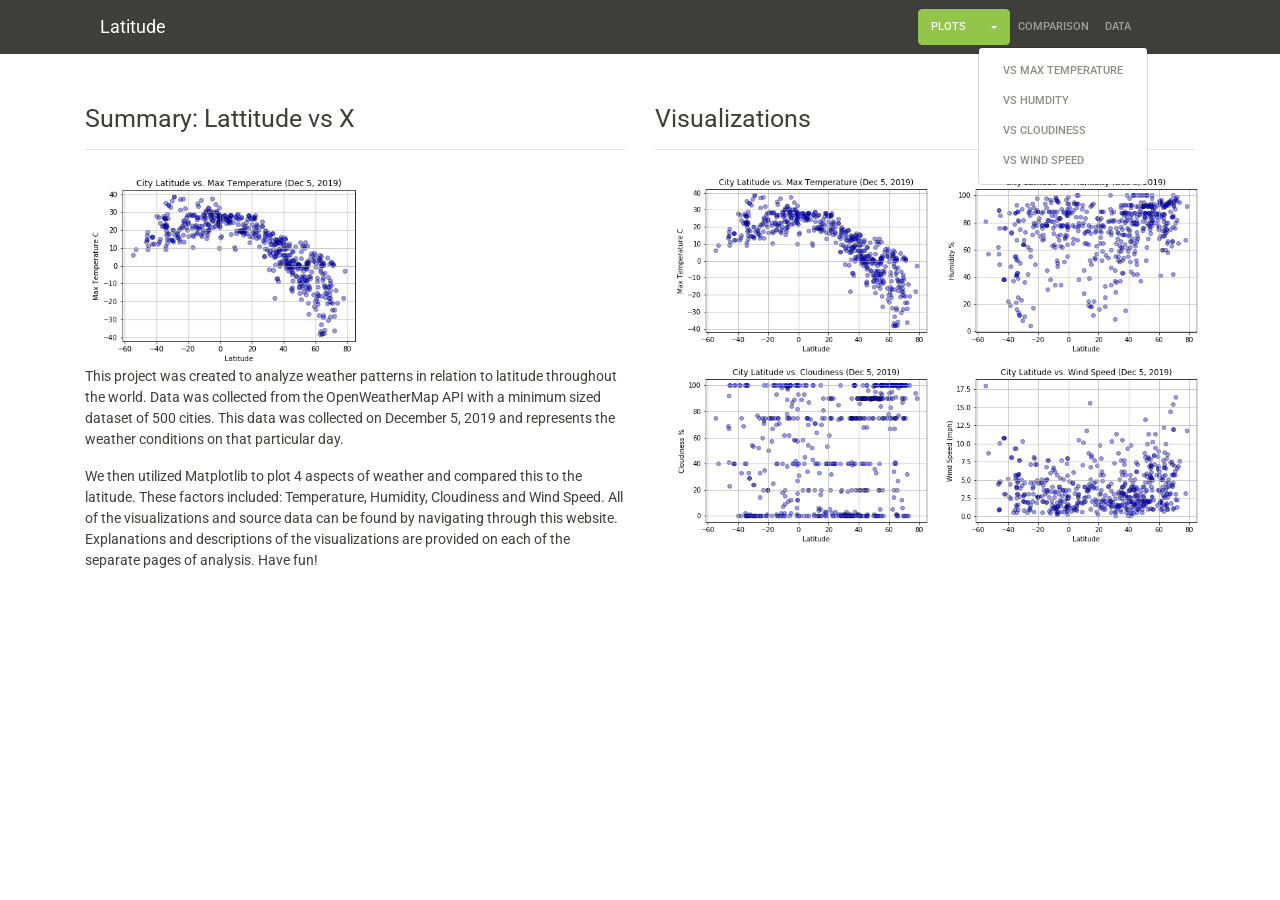
<file: Unit 11 - Web/index.html>
<DOCTYPE html>
<html lang="en-us">
    <head>
        <meta charset = "UTF-8">
        <title>Weather Analyses</title>
          <!--  Bring in our bootstrap stylesheet -->
        <link rel="stylesheet" href="./bootstrap.min.css" > 
        <link rel="stylesheet" href="./static.css" > 

    </head>
    
     <body>
        <nav class="navbar navbar-expand-sm navbar-dark bg-primary">
            <div class = "container">
                <div class = "col-9">
                    <a class="navbar-brand" href="index.html">Latitude</a>
                </div> 


                   
                <div class="btn-group" role="group" aria-label="Button group with nested dropdown">
                    <button type="button" class="btn btn-success">Plots</button>
                    <div class="btn-group" role="group">
                        <button id="btnGroupDrop1" type="button" class="btn btn-success dropdown-toggle" data-toggle="dropdown" aria-haspopup="true" aria-expanded="false"></button>
                        <div class="dropdown-menu show" aria-labelledby="btnGroupDrop1" style>
                            <a class="dropdown-item" href="MaxTemp.html">vs Max Temperature</a>
                            <a class="dropdown-item" href="Humidity.html">vs Humdity</a>
                            <a class="dropdown-item" href="Cloudiness.html">vs Cloudiness</a>
                            <a class="dropdown-item" href="WindSpeed.html">vs Wind Speed</a>
                        </div>
                    </div>
                </div>
                  

                <div class="collapse navbar-collapse" id="navbarColor01">
                    <ul class="navbar-nav mr-auto">
                        <li class="nav-item">
                            <a class="nav-link" href="Comparisons.html">Comparison</a>
                        </li>
                        <li class="nav-item">
                            <a class="nav-link" href="Data.html">Data</a>
                        </li>
                   
                    </ul>
                </div>
            </div>
        </nav>


        <div class = "container">
            <div class="row">
                <div class = "col-lg-6 " style="padding: 35 px">
                    <h3>
                        Summary: Lattitude vs X
                    </h3>
                    <hr></hr>
                    <a href="MaxTemp.html"> <img height="200" src="assets/images/Fig1.png"> </a>

                    <p>
                        This project was created to analyze weather patterns in relation to latitude throughout the world. 
                        Data was collected from the OpenWeatherMap API with a minimum sized dataset of 500 cities.
                        This data was collected on December 5, 2019 and represents the weather conditions on that particular day.
                    </p>
                    <p>
                        We then utilized Matplotlib to plot 4 aspects of weather and compared this to the latitude.
                        These factors included: Temperature, Humidity, Cloudiness and Wind Speed. 
                        All of the visualizations and source data can be found by navigating through this website. 
                        Explanations and descriptions of the visualizations are provided on each of the separate pages of analysis.
                        Have fun!
                    </p>
                
                </div>
                <div class = "col-lg-6">
                    <h3>
                        Visualizations
                    </h3>
                    <hr></hr>
                    <div class = "container" >
                        <!--  padding  style: padding -->
                        <div class = "row">
                            <div class = "col-md-6">
                                <a href="MaxTemp.html"> <img height="190" src="assets/images/Fig1.png"> </a>
                            </div>
                            <div class = "col-md-6">
                                <a href="Humidity.html"> <img height="190" src="assets/images/Fig2.png"> </a>
                            </div>
                        </div>

                        <div class = "row">
                            <div class = "col-md-6">
                                <a href="Cloudiness.html"> <img height="190" src="assets/images/Fig3.png"> </a>
                            </div>
                            <div class = "col-md-6">
                                <a href="WindSpeed.html"> <img height="190" src="assets/images/Fig4.png"> </a>
                            </div>
                        </div>

                    </div>
                </div>

            </div>
 
        </div>

    
    </body>
    
</html>
</file>
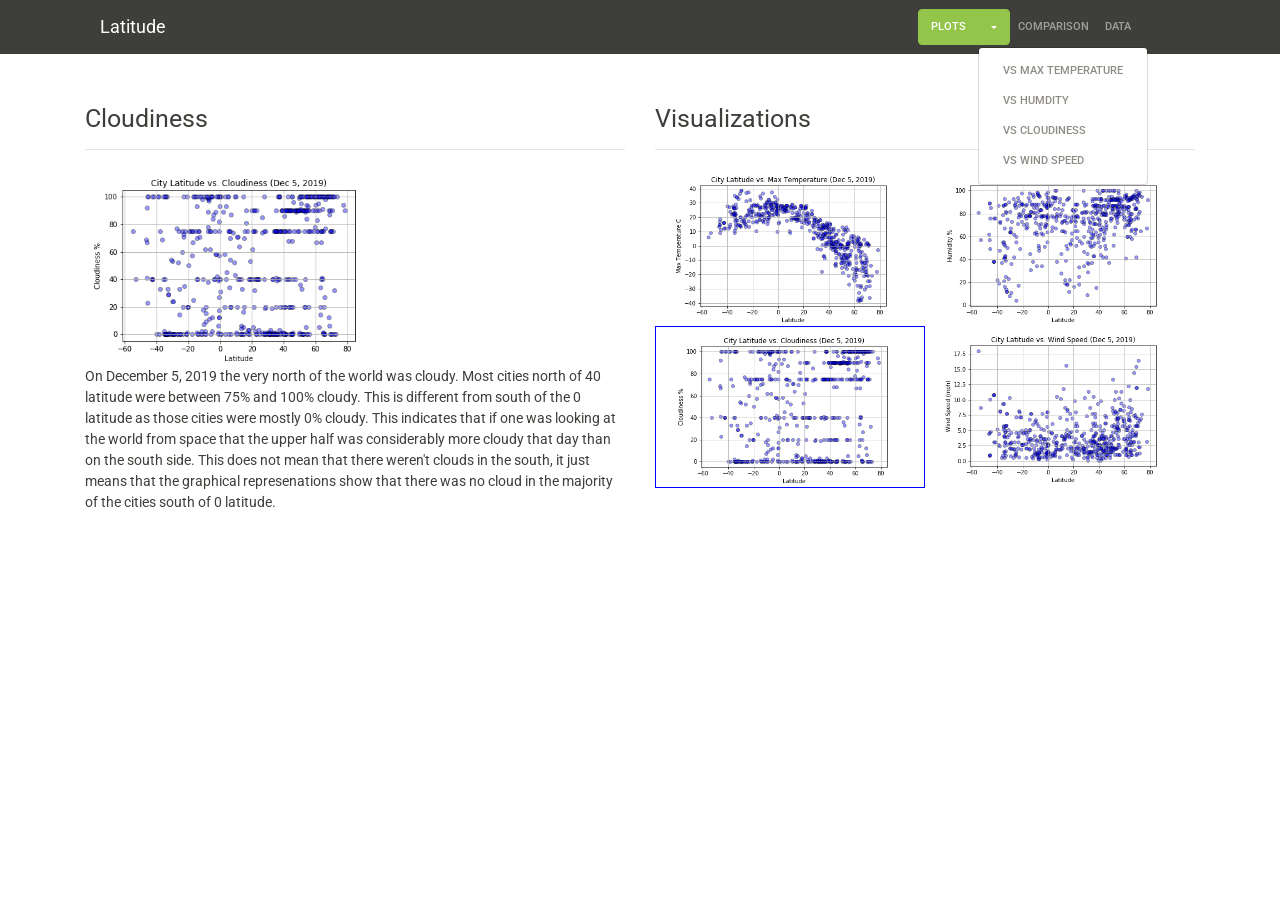
<file: Unit 11 - Web/Cloudiness.html>
<DOCTYPE html>
    <html lang="en-us">
        <head>
            <meta charset = "UTF-8">
            <title>Weather Analyses</title>
                 
            <link rel="stylesheet" href="./bootstrap.min.css" > 
            <link rel="stylesheet" href="./static.css" > 
    
        </head>
        
         <body>
            <nav class="navbar navbar-expand-sm navbar-dark bg-primary">
                <div class = "container">
                    <div class = "col-9">
                        <a class="navbar-brand" href="index.html">Latitude</a>
                    </div> 
                       
                    <div class="btn-group" role="group" aria-label="Button group with nested dropdown">
                        <button type="button" class="btn btn-success">Plots</button>
                        <div class="btn-group" role="group">
                            <button id="btnGroupDrop1" type="button" class="btn btn-success dropdown-toggle" data-toggle="dropdown" aria-haspopup="true" aria-expanded="false"></button>
                            <div class="dropdown-menu show" aria-labelledby="btnGroupDrop1" style>
                                <a class="dropdown-item" href="MaxTemp.html">vs Max Temperature</a>
                                <a class="dropdown-item" href="Humidity.html">vs Humdity</a>
                                <a class="dropdown-item" href="Cloudiness.html">vs Cloudiness</a>
                                <a class="dropdown-item" href="WindSpeed.html">vs Wind Speed</a>
                            </div>
                        </div>
                    </div>
                      
    
                    <div class="collapse navbar-collapse" id="navbarColor01">
                        <ul class="navbar-nav mr-auto">
                            <li class="nav-item">
                                <a class="nav-link" href="Comparisons.html">Comparison</a>
                            </li>
                            <li class="nav-item">
                                <a class="nav-link" href="Data.html">Data</a>
                            </li>
                       
                        </ul>
                    </div>
                </div>
            </nav>
    
    
            <div class = "container">
                <div class="row">
                    <div class = "col-lg-6 ">
                        <h3>
                            Cloudiness
                        </h3>
                        <hr></hr>
                        <a href="Cloudiness.html"> <img height="200" src="assets/images/Fig3.png"> </a>
                        <p>
                            On December 5, 2019 the very north of the world was cloudy. Most cities north of 40 latitude were between 75% and 100% cloudy. 
                            This is different from south of the 0 latitude as those cities were mostly 0% cloudy. 
                            This indicates that if one was looking at the world from space that the upper half was considerably more cloudy that day than on the south side.
                            This does not mean that there weren't clouds in the south, it just means that the graphical represenations show that there was no cloud in the majority of the cities south of 0 latitude.
                        </p>
                        <p>
                           
                        </p>
                    
                    </div>
                    <div class = "col-lg-6">
                        <h3>
                            Visualizations
                        </h3>
                        <hr></hr>
                        <div class = "container">
                            <div class = "row">
                                <div class = "col-md-6">
                                    <a href="MaxTemp.html"> <img height="160" src="assets/images/Fig1.png"> </a>
                                </div>
                                <div class = "col-md-6">
                                    <a href="Humidity.html"> <img height="160" src="assets/images/Fig2.png"> </a>
                                </div>
                            </div>
    
                            <div class = "row">
                                <div class = "col-md-6 frame">
                                    <a href="Cloudiness.html"> <img height="160" src="assets/images/Fig3.png"> </a>
                                </div>
                                <div class = "col-md-6">
                                    <a href="WindSpeed.html"> <img height="160" src="assets/images/Fig4.png"> </a>
                                </div>
                            </div>
    
                        </div>
                    </div>
    
                </div>
     
            </div>
    
        
        </body>
        
    </html>
</file>
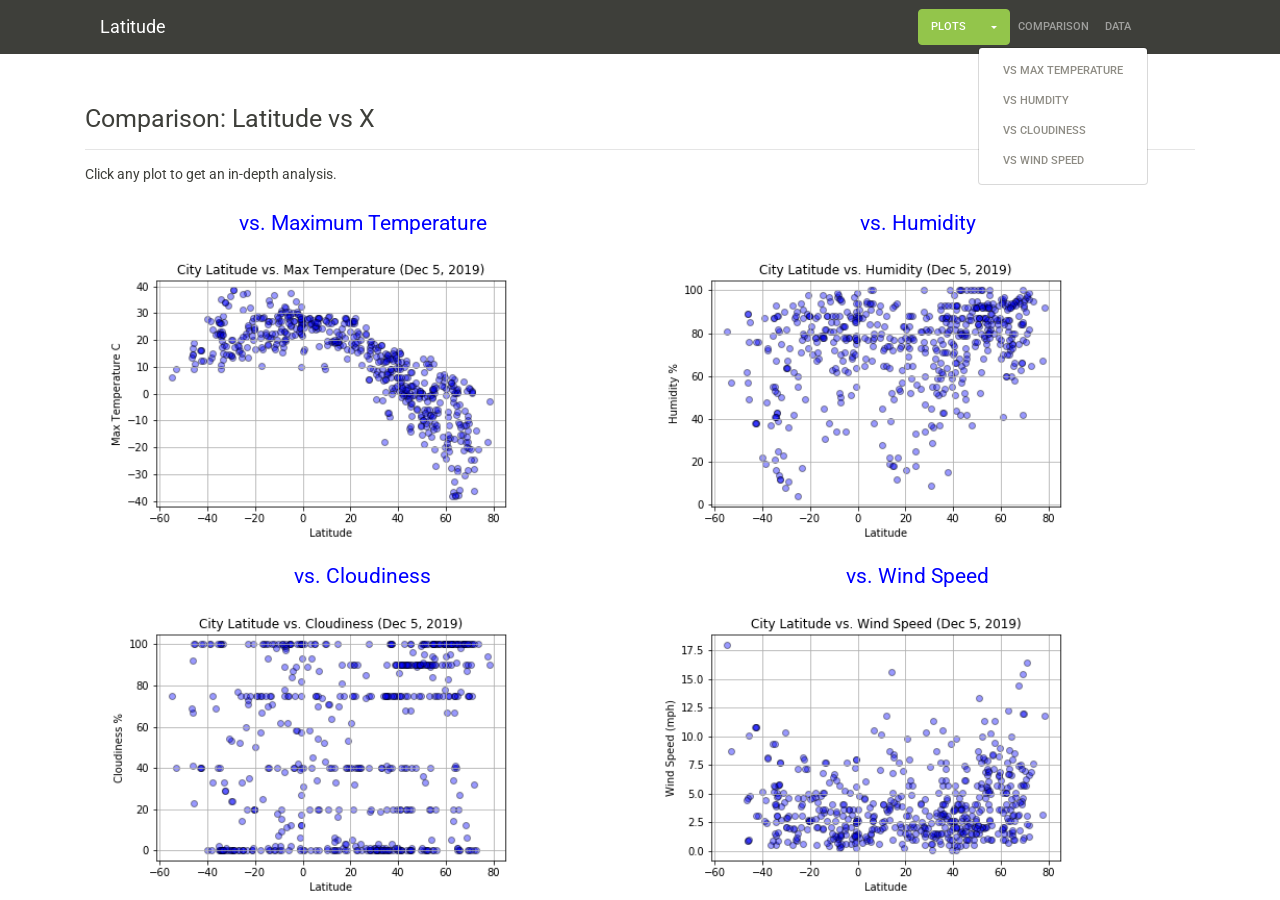
<file: Unit 11 - Web/Comparisons.html>
<DOCTYPE html>
    <html lang="en-us">
        <head>
            <meta charset = "UTF-8">
            <title>Weather Analyses</title>
                 
            <link rel="stylesheet" href="./bootstrap.min.css" > 
            <link rel="stylesheet" href="./static.css" > 
    
        </head>
        
         <body>
            <nav class="navbar navbar-expand-sm navbar-dark bg-primary">
                <div class = "container">
                    <div class = "col-9">
                        <a class="navbar-brand" href="index.html">Latitude</a>
                    </div> 
                       
                    <div class="btn-group" role="group" aria-label="Button group with nested dropdown">
                        <button type="button" class="btn btn-success">Plots</button>
                        <div class="btn-group" role="group">
                            <button id="btnGroupDrop1" type="button" class="btn btn-success dropdown-toggle" data-toggle="dropdown" aria-haspopup="true" aria-expanded="false"></button>
                            <div class="dropdown-menu show" aria-labelledby="btnGroupDrop1" style>
                                <a class="dropdown-item" href="MaxTemp.html">vs Max Temperature</a>
                                <a class="dropdown-item" href="Humidity.html">vs Humdity</a>
                                <a class="dropdown-item" href="Cloudiness.html">vs Cloudiness</a>
                                <a class="dropdown-item" href="WindSpeed.html">vs Wind Speed</a>
                            </div>
                        </div>
                    </div>
                      
    
                    <div class="collapse navbar-collapse" id="navbarColor01">
                        <ul class="navbar-nav mr-auto">
                            <li class="nav-item">
                                <a class="nav-link" href="Comparisons.html">Comparison</a>
                            </li>
                            <li class="nav-item">
                                <a class="nav-link" href="Data.html">Data</a>
                            </li>
                       
                        </ul>
                    </div>
                </div>
            </nav>
    
    
            <div class = "container">
                <div class="row">
                    <div class = "col-12 ">
                        <h3>
                            Comparison: Latitude vs X
                        </h3>
                        <hr></hr>
                        <h6>

                            Click any plot to get an in-depth analysis.
                        </h6>
                                           
                    </div>
                </div>
                <div class = "row">
                    <div class = "col-12">
                        <div class = "container">
                            <div class = "row">
                                <div class = "col-lg-6">
                                    <h4>
                                        vs. Maximum Temperature
                                    </h4>
                                    <a href="MaxTemp.html"> <img height="300" src="assets/images/Fig1.png"> </a>
                                </div>
                                <div class = "col-lg-6">
                                    <h4>
                                        vs. Humidity
                                    </h4>
                                    <a href="Humidity.html"> <img height="300" src="assets/images/Fig2.png"> </a>
                                </div>
                            </div>
    
                            <div class = "row">
                                <div class = "col-lg-6">
                                    <h4>
                                        vs. Cloudiness
                                    </h4>
                                    <a href="Cloudiness.html"> <img height="300" src="assets/images/Fig3.png"> </a>
                                </div>
                                <div class = "col-lg-6">
                                    <h4>
                                        vs. Wind Speed
                                    </h4>
                                    <a href="WindSpeed.html"> <img height="300" src="assets/images/Fig4.png"> </a>
                                </div>
                            </div>
    
                        </div>
                    </div>
    
                </div>
     
            </div>
    
        
        </body>
        
    </html>
</file>
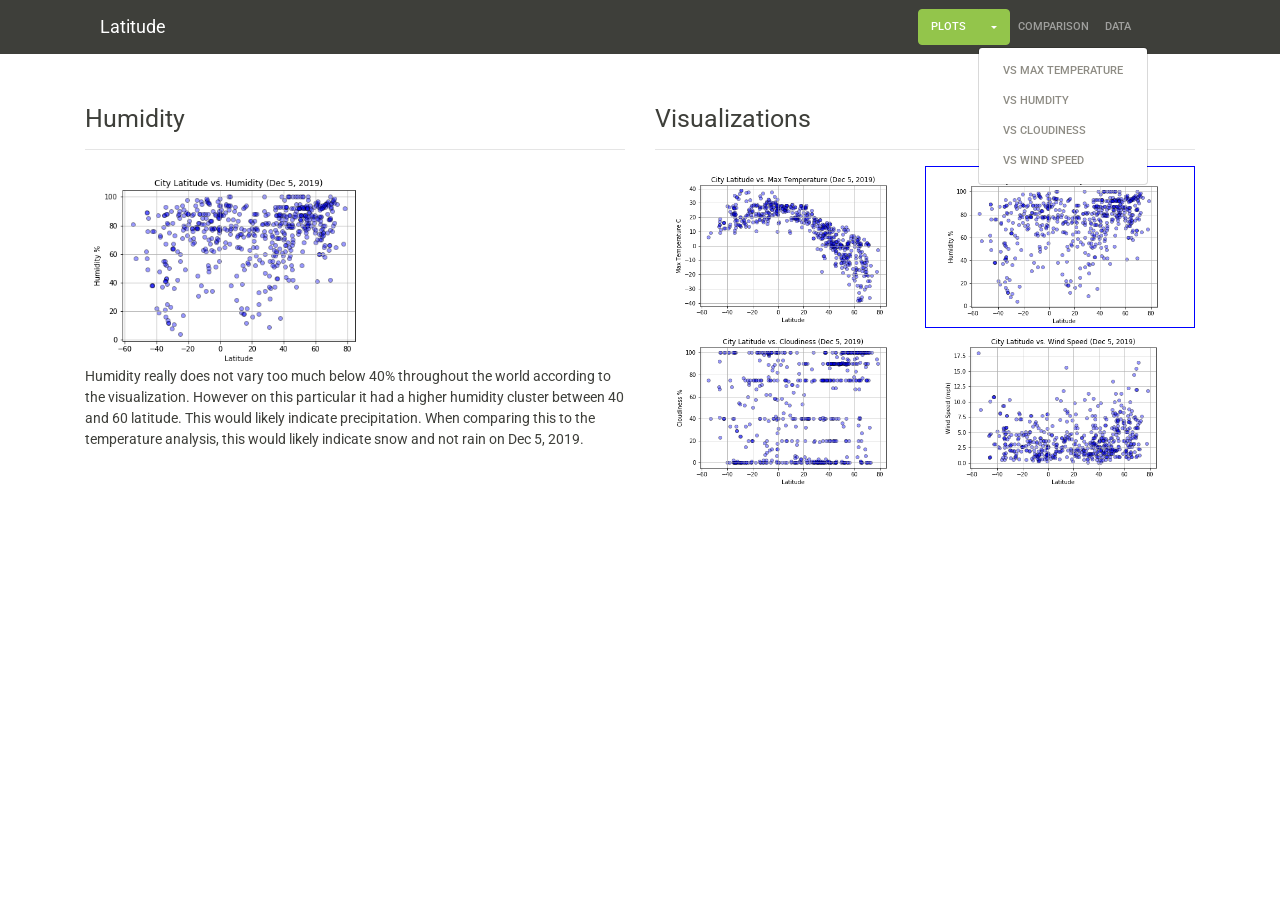
<file: Unit 11 - Web/Humidity.html>
<DOCTYPE html>
    <html lang="en-us">
        <head>
            <meta charset = "UTF-8">
            <title>Weather Analyses</title>
                  
            <link rel="stylesheet" href="./bootstrap.min.css" > 
            <link rel="stylesheet" href="./static.css" > 
    
        </head>
        
         <body>
            <nav class="navbar navbar-expand-sm navbar-dark bg-primary">
                <div class = "container">
                    <div class = "col-9">
                        <a class="navbar-brand" href="index.html">Latitude</a>
                    </div> 
                       
                    <div class="btn-group" role="group" aria-label="Button group with nested dropdown">
                        <button type="button" class="btn btn-success">Plots</button>
                        <div class="btn-group" role="group">
                            <button id="btnGroupDrop1" type="button" class="btn btn-success dropdown-toggle" data-toggle="dropdown" aria-haspopup="true" aria-expanded="false"></button>
                            <div class="dropdown-menu show" aria-labelledby="btnGroupDrop1" style>
                                <a class="dropdown-item" href="MaxTemp.html">vs Max Temperature</a>
                                <a class="dropdown-item" href="Humidity.html">vs Humdity</a>
                                <a class="dropdown-item" href="Cloudiness.html">vs Cloudiness</a>
                                <a class="dropdown-item" href="WindSpeed.html">vs Wind Speed</a>
                            </div>
                        </div>
                    </div>
                      
    
                    <div class="collapse navbar-collapse" id="navbarColor01">
                        <ul class="navbar-nav mr-auto">
                            <li class="nav-item">
                                <a class="nav-link" href="Comparisons.html">Comparison</a>
                            </li>
                            <li class="nav-item">
                                <a class="nav-link" href="Data.html">Data</a>
                            </li>
                       
                        </ul>
                    </div>
                </div>
            </nav>
    
    
            <div class = "container">
                <div class="row">
                    <div class = "col-lg-6 ">
                        <h3>
                            Humidity
                        </h3>
                        <hr></hr>
                        <a href="Humidity.html"> <img height="200" src="assets/images/Fig2.png"> </a>
                        <p>
                            Humidity really does not vary too much below 40% throughout the world according to the visualization.
                            However on this particular it had a higher humidity cluster between 40 and 60 latitude. 
                            This would likely indicate precipitation. 
                            When comparing this to the temperature analysis, this would likely indicate snow and not rain on Dec 5, 2019. 
                        </p>
                        <p>
                           
                        </p>
                    
                    </div>
                    <div class = "col-lg-6">
                        <h3>
                            Visualizations
                        </h3>
                        <hr></hr>
                        <div class = "container">
                            <div class = "row">
                                <div class = "col-md-6">
                                    <a href="MaxTemp.html"> <img height="160" src="assets/images/Fig1.png"> </a>
                                </div>
                                <div class = "col-md-6 frame">
                                    <a href="Humidity.html"> <img height="160" src="assets/images/Fig2.png"> </a>
                                </div>
                            </div>
    
                            <div class = "row">
                                <div class = "col-md-6">
                                    <a href="Cloudiness.html"> <img height="160" src="assets/images/Fig3.png"> </a>
                                </div>
                                <div class = "col-md-6">
                                    <a href="WindSpeed.html"> <img height="160" src="assets/images/Fig4.png"> </a>
                                </div>
                            </div>
    
                        </div>
                    </div>
    
                </div>
     
            </div>
    
        
        </body>
        
    </html>
</file>
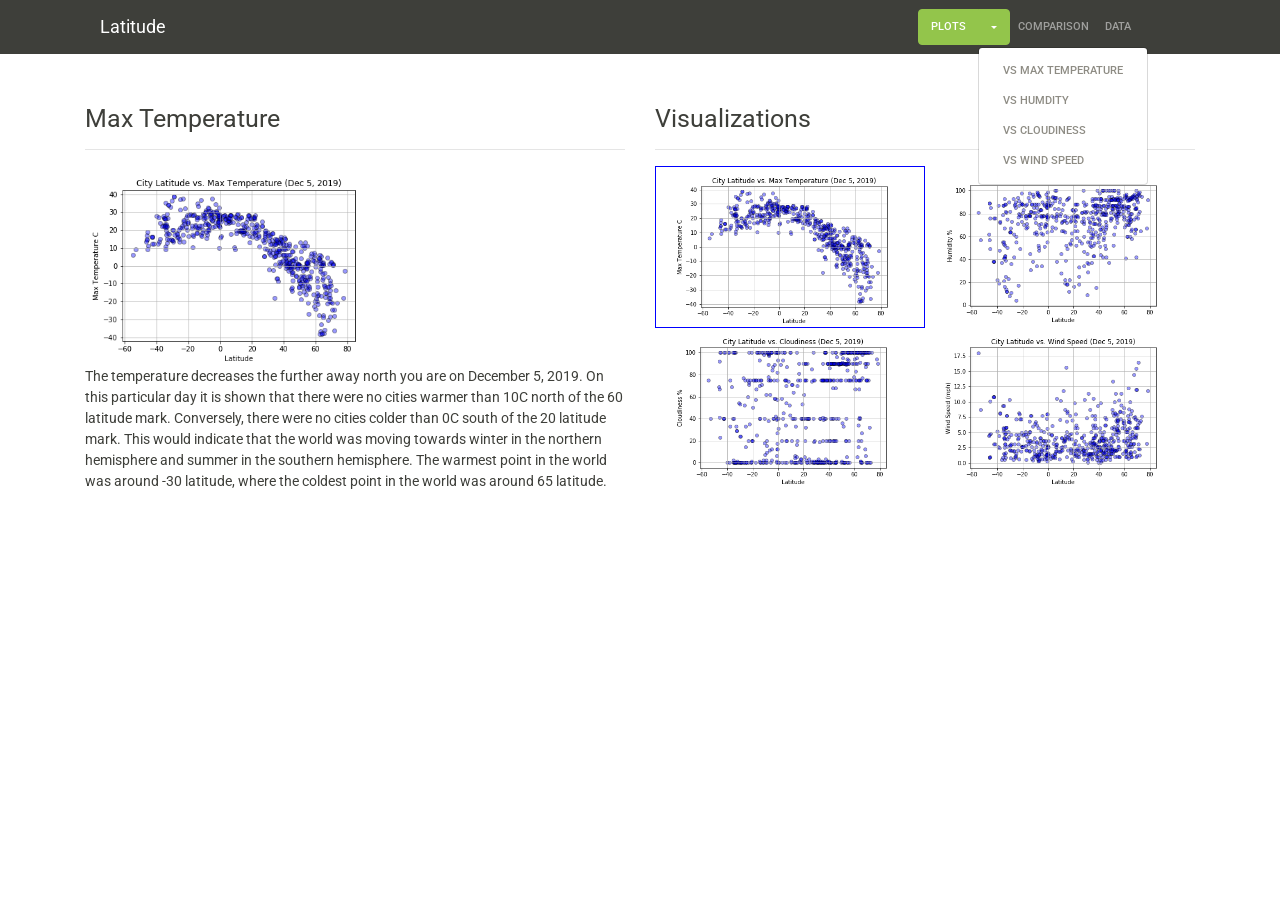
<file: Unit 11 - Web/MaxTemp.html>
<DOCTYPE html>
    <html lang="en-us">
        <head>
            <meta charset = "UTF-8">
            <title>Weather Analyses</title>
                 
            <link rel="stylesheet" href="./bootstrap.min.css" > 
            <link rel="stylesheet" href="./static.css" > 
    
        </head>
        
         <body>
            <nav class="navbar navbar-expand-sm navbar-dark bg-primary">
                <div class = "container">
                    <div class = "col-9">
                        <a class="navbar-brand" href="index.html">Latitude</a>
                    </div> 
                       
                    <div class="btn-group" role="group" aria-label="Button group with nested dropdown">
                        <button type="button" class="btn btn-success">Plots</button>
                        <div class="btn-group" role="group">
                            <button id="btnGroupDrop1" type="button" class="btn btn-success dropdown-toggle" data-toggle="dropdown" aria-haspopup="true" aria-expanded="false"></button>
                            <div class="dropdown-menu show" aria-labelledby="btnGroupDrop1" style>
                                <a class="dropdown-item" href="MaxTemp.html">vs Max Temperature</a>
                                <a class="dropdown-item" href="Humidity.html">vs Humdity</a>
                                <a class="dropdown-item" href="Cloudiness.html">vs Cloudiness</a>
                                <a class="dropdown-item" href="WindSpeed.html">vs Wind Speed</a>
                            </div>
                        </div>
                    </div>
                      
    
                    <div class="collapse navbar-collapse" id="navbarColor01">
                        <ul class="navbar-nav mr-auto">
                            <li class="nav-item">
                                <a class="nav-link" href="Comparisons.html">Comparison</a>
                            </li>
                            <li class="nav-item">
                                <a class="nav-link" href="Data.html">Data</a>
                            </li>
                       
                        </ul>
                    </div>
                </div>
            </nav>
    
    
            <div class = "container">
                <div class="row">
                    <div class = "col-lg-6 ">
                        <h3>
                            Max Temperature
                        </h3>
                        <hr></hr>
                        <a href="MaxTemp.html"> <img height="200" src="assets/images/Fig1.png"> </a>
                        <p>
                            The temperature decreases the further away north you are on December 5, 2019.
                            On this particular day it is shown that there were no cities warmer than 10C north of the 60 latitude mark.
                            Conversely, there were no cities colder than 0C south of the 20 latitude mark. 
                            This would indicate that the world was moving towards winter in the northern hemisphere and summer in the southern hemisphere.
                            The warmest point in the world was around -30 latitude, where the coldest point in the world was around 65 latitude.
                        </p>
                        <p>
                           
                        </p>
                    
                    </div>
                    <div class = "col-lg-6">
                        <h3>
                            Visualizations
                        </h3>
                        <hr></hr>
                        <div class = "container">
                            <div class = "row">
                                <div class = "col-md-6 frame">
                                    <a href="MaxTemp.html"> <img height="160" src="assets/images/Fig1.png"> </a>
                                </div>
                                <div class = "col-md-6">
                                    <a href="Humidity.html"> <img height="160" src="assets/images/Fig2.png"> </a>
                                </div>
                            </div>
    
                            <div class = "row">
                                <div class = "col-md-6">
                                    <a href="Cloudiness.html"> <img height="160" src="assets/images/Fig3.png"> </a>
                                </div>
                                <div class = "col-md-6">
                                    <a href="WindSpeed.html"> <img height="160" src="assets/images/Fig4.png"> </a>
                                </div>
                            </div>
    
                        </div>
                    </div>
    
                </div>
     
            </div>
    
        
        </body>
        
    </html>
</file>
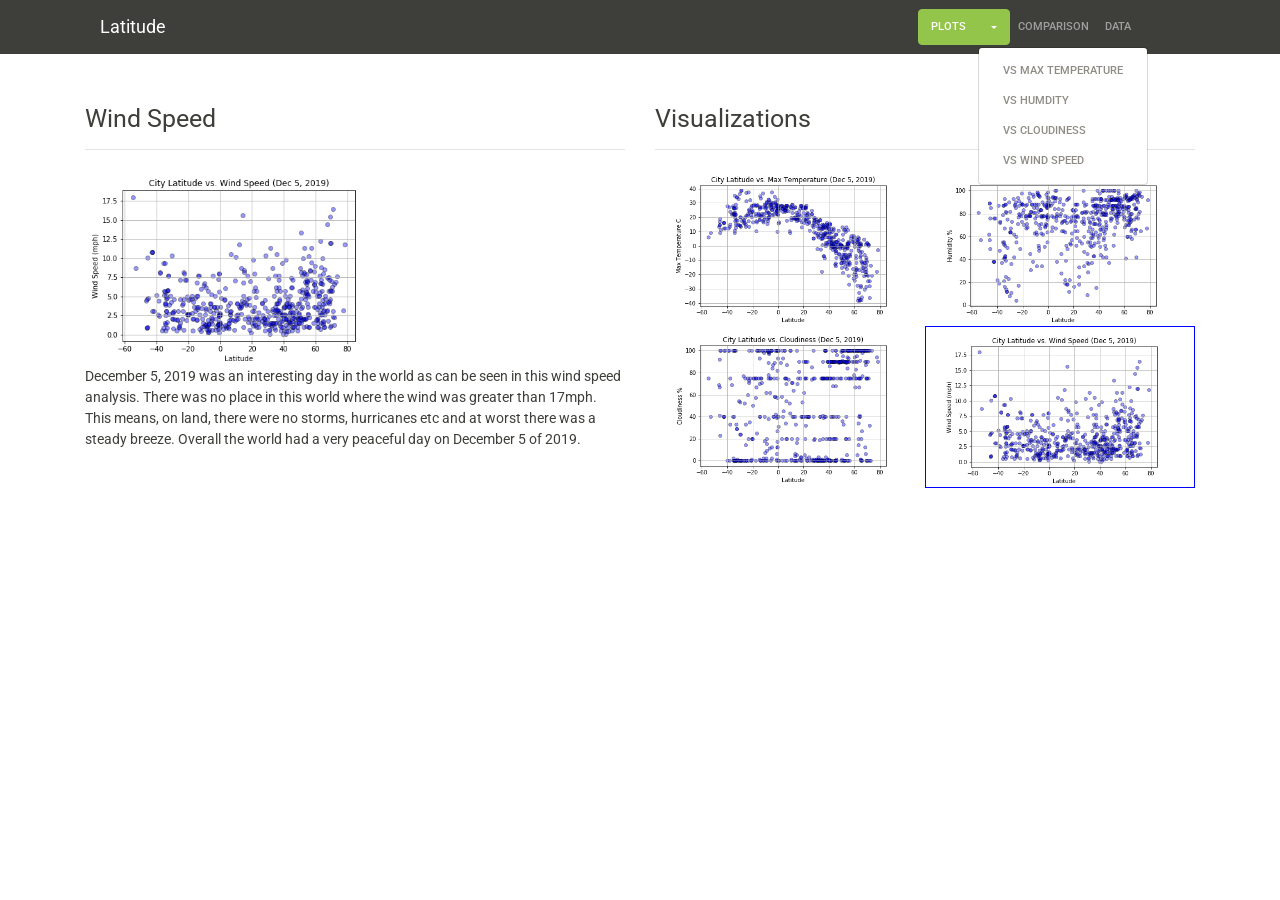
<file: Unit 11 - Web/WindSpeed.html>
<DOCTYPE html>
    <html lang="en-us">
        <head>
            <meta charset = "UTF-8">
            <title>Weather Analyses</title>

            <link rel="stylesheet" href="./bootstrap.min.css" > 
            <link rel="stylesheet" href="./static.css" > 
    
        </head>
        
         <body>
            <nav class="navbar navbar-expand-sm navbar-dark bg-primary">
                <div class = "container">
                    <div class = "col-9">
                        <a class="navbar-brand" href="index.html">Latitude</a>
                    </div> 
                       
                    <div class="btn-group" role="group" aria-label="Button group with nested dropdown">
                        <button type="button" class="btn btn-success">Plots</button>
                        <div class="btn-group" role="group">
                            <button id="btnGroupDrop1" type="button" class="btn btn-success dropdown-toggle" data-toggle="dropdown" aria-haspopup="true" aria-expanded="false"></button>
                            <div class="dropdown-menu show" aria-labelledby="btnGroupDrop1" style>
                                <a class="dropdown-item" href="MaxTemp.html">vs Max Temperature</a>
                                <a class="dropdown-item" href="Humidity.html">vs Humdity</a>
                                <a class="dropdown-item" href="Cloudiness.html">vs Cloudiness</a>
                                <a class="dropdown-item" href="WindSpeed.html">vs Wind Speed</a>
                            </div>
                        </div>
                    </div>
                      
    
                    <div class="collapse navbar-collapse" id="navbarColor01">
                        <ul class="navbar-nav mr-auto">
                            <li class="nav-item">
                                <a class="nav-link" href="Comparisons.html">Comparison</a>
                            </li>
                            <li class="nav-item">
                                <a class="nav-link" href="Data.html">Data</a>
                            </li>
                       
                        </ul>
                    </div>
                </div>
            </nav>
    
    
            <div class = "container">
                <div class="row">
                    <div class = "col-lg-6 ">
                        <h3>
                            Wind Speed
                        </h3>
                        <hr></hr>
                        <a href="WindSpeed.html"> <img height="200" src="assets/images/Fig4.png"> </a>
                        <p>
                            December 5, 2019 was an interesting day in the world as can be seen in this wind speed analysis. 
                            There was no place in this world where the wind was greater than 17mph. 
                            This means, on land, there were no storms, hurricanes etc and at worst there was a steady breeze. 
                            Overall the world had a very peaceful day on December 5 of 2019.
                        </p>
                        <p>
                           
                        </p>
                    
                    </div>
                    <div class = "col-lg-6">
                        <h3>
                            Visualizations
                        </h3>
                        <hr></hr>
                        <div class = "container">
                            <div class = "row">
                                <div class = "col-md-6">
                                    <a href="MaxTemp.html"> <img height="160" src="assets/images/Fig1.png"> </a>
                                </div>
                                <div class = "col-md-6">
                                    <a href="Humidity.html"> <img height="160" src="assets/images/Fig2.png"> </a>
                                </div>
                            </div>
    
                            <div class = "row">
                                <div class = "col-md-6">
                                    <a href="Cloudiness.html"> <img height="160" src="assets/images/Fig3.png"> </a>
                                </div>
                                <div class = "col-md-6 frame">
                                    <a href="WindSpeed.html"> <img height="160" src="assets/images/Fig4.png"> </a>
                                </div>
                            </div>
    
                        </div>
                    </div>
    
                </div>
     
            </div>
    
        
        </body>
        
    </html>
</file>
<file: Unit 11 - Web/static.css>
h3{
    padding-top: 50px;
}

h4{
    padding-top: 20px;
    text-align: center;
    color: blue;

}

tr{
    text-align: center;

}


table {
    border-collapse: collapse;
    border: 2px black solid;
    font: 12px sans-serif;
    }
td {
    border: 1px black solid;
    padding: 5px;
}

.frame {

    border:1px solid blue;
}




/*  h1{
    text-align:left;
    color: rgb(6, 63, 6);
    background-color: rgb(117, 113, 113);
}

h2{
    text-align: left;
    color: brown;
}

h3{
    color: fuchsia;
}

img{
    box-shadow: goldenrod 8px 8px 4px;

}
</file>
